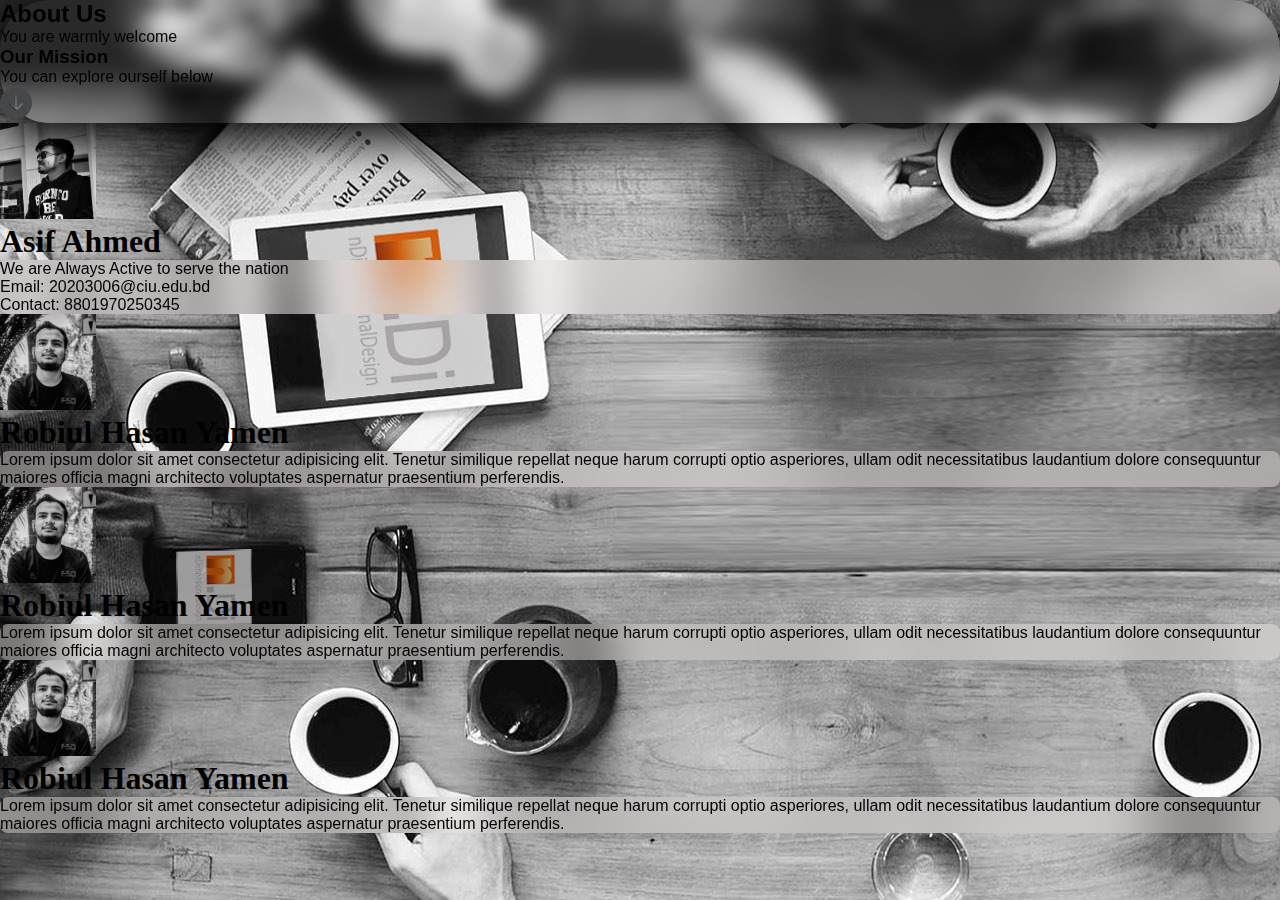
<file: about us/aboutus.html>
<!DOCTYPE html>
<html lang="en">
<head>
    <title>Document</title>
    <link href="https://cdn.jsdelivr.net/npm/bootstrap@5.0.2/dist/css/bootstrap.min.css" rel="stylesheet" integrity="sha384-EVSTQN3/azprG1Anm3QDgpJLIm9Nao0Yz1ztcQTwFspd3yD65VohhpuuCOmLASjC" crossorigin="anonymous">
    <link rel="stylesheet" href="aboutus.css">
    <link rel="stylesheet" href="https://cdn.jsdelivr.net/npm/bootstrap-icons@1.5.0/font/bootstrap-icons.css">
    
    <script src="https://cdn.jsdelivr.net/npm/bootstrap@5.0.2/dist/js/bootstrap.bundle.min.js" integrity="sha384-MrcW6ZMFYlzcLA8Nl+NtUVF0sA7MsXsP1UyJoMp4YLEuNSfAP+JcXn/tWtIaxVXM" crossorigin="anonymous"></script>
    <script src="https://cdn.jsdelivr.net/npm/@popperjs/core@2.9.2/dist/umd/popper.min.js" integrity="sha384-IQsoLXl5PILFhosVNubq5LC7Qb9DXgDA9i+tQ8Zj3iwWAwPtgFTxbJ8NT4GN1R8p" crossorigin="anonymous"></script>
    <script src="https://cdn.jsdelivr.net/npm/bootstrap@5.0.2/dist/js/bootstrap.min.js" integrity="sha384-cVKIPhGWiC2Al4u+LWgxfKTRIcfu0JTxR+EQDz/bgldoEyl4H0zUF0QKbrJ0EcQF" crossorigin="anonymous"></script>
</head>
<body> 

        <!-- headingpart -->
<div class="container-fluid head-part p-4 text-center text-white">
    <h2 class="display-1 fw-bold  ">About Us</h2>
    <p class="text-white fw-bold"> You are warmly welcome</p>
    <h3 class="text-white fw-bolder">Our Mission</h3>
    <p class="text-white">You can explore ourself below</p>
  
    <a href="#"><i class="bi bi-arrow-down-circle-fill" style="font-size: 2rem; color: rgb(69, 71, 75);"></i></a>
</div>

<!-- OUR-DETAILS -->
<div class="row">

    <!-- ASIF-AhMED -->
    
    <div class="col-lg-3 mt-5 rounded text-center text-white ">
        
        <img src="info-pic/born to wild pic1.jpg" alt="" class="border-3 border border-white asif img-fluid rounded-circle">
        <h1 class="mt-3 asif-ahmed">Asif Ahmed</h1>
       
        <p class=" m-2 text-light text-center fw-bold asif-info">
            We are Always Active to serve the nation <br>

            Email: 20203006@ciu.edu.bd
            <br>
            Contact: 8801970250345
        </p>
    
    </div>


    <!-- ROBIUL-HASAN -->
    
    
    <div class="col-lg-3 mt-5 text-center text-light">
        <img src="info-pic/yamen1.jpg " alt="" class=" border-3 border border-white asif img-fluid rounded-circle">
        <h1 class="mt-3 asif-ahmed px-1">Robiul Hasan Yamen</h1>
       
        <p class="text-light text-center m-2 robiul-info">Lorem ipsum dolor sit amet consectetur adipisicing elit. Tenetur similique repellat neque harum corrupti optio asperiores, ullam odit necessitatibus laudantium dolore consequuntur maiores officia magni architecto voluptates aspernatur praesentium perferendis.</p>

        
    </div>

<!-- KANIZ -->
<div class="col-lg-3 mt-5 text-center text-light">
    <img src="info-pic/yamen1.jpg " alt="" class=" border-3 border border-white asif img-fluid rounded-circle">
    <h1 class="mt-3 asif-ahmed px-1">Robiul Hasan Yamen</h1>
   
    <p class="text-light text-center m-2 robiul-info">Lorem ipsum dolor sit amet consectetur adipisicing elit. Tenetur similique repellat neque harum corrupti optio asperiores, ullam odit necessitatibus laudantium dolore consequuntur maiores officia magni architecto voluptates aspernatur praesentium perferendis.</p>

    
</div>
   
    <!-- MOHINI -->
    
    <div class="col-lg-3 mt-5 text-center text-light">
        <img src="info-pic/yamen1.jpg " alt="" class=" border-3 border border-white asif img-fluid rounded-circle">
        <h1 class="mt-3 asif-ahmed px-1">Robiul Hasan Yamen</h1>
       
        <p class="text-light text-center m-2 robiul-info">Lorem ipsum dolor sit amet consectetur adipisicing elit. Tenetur similique repellat neque harum corrupti optio asperiores, ullam odit necessitatibus laudantium dolore consequuntur maiores officia magni architecto voluptates aspernatur praesentium perferendis.</p>

        
    </div>

    
</body>
</html>
</file>
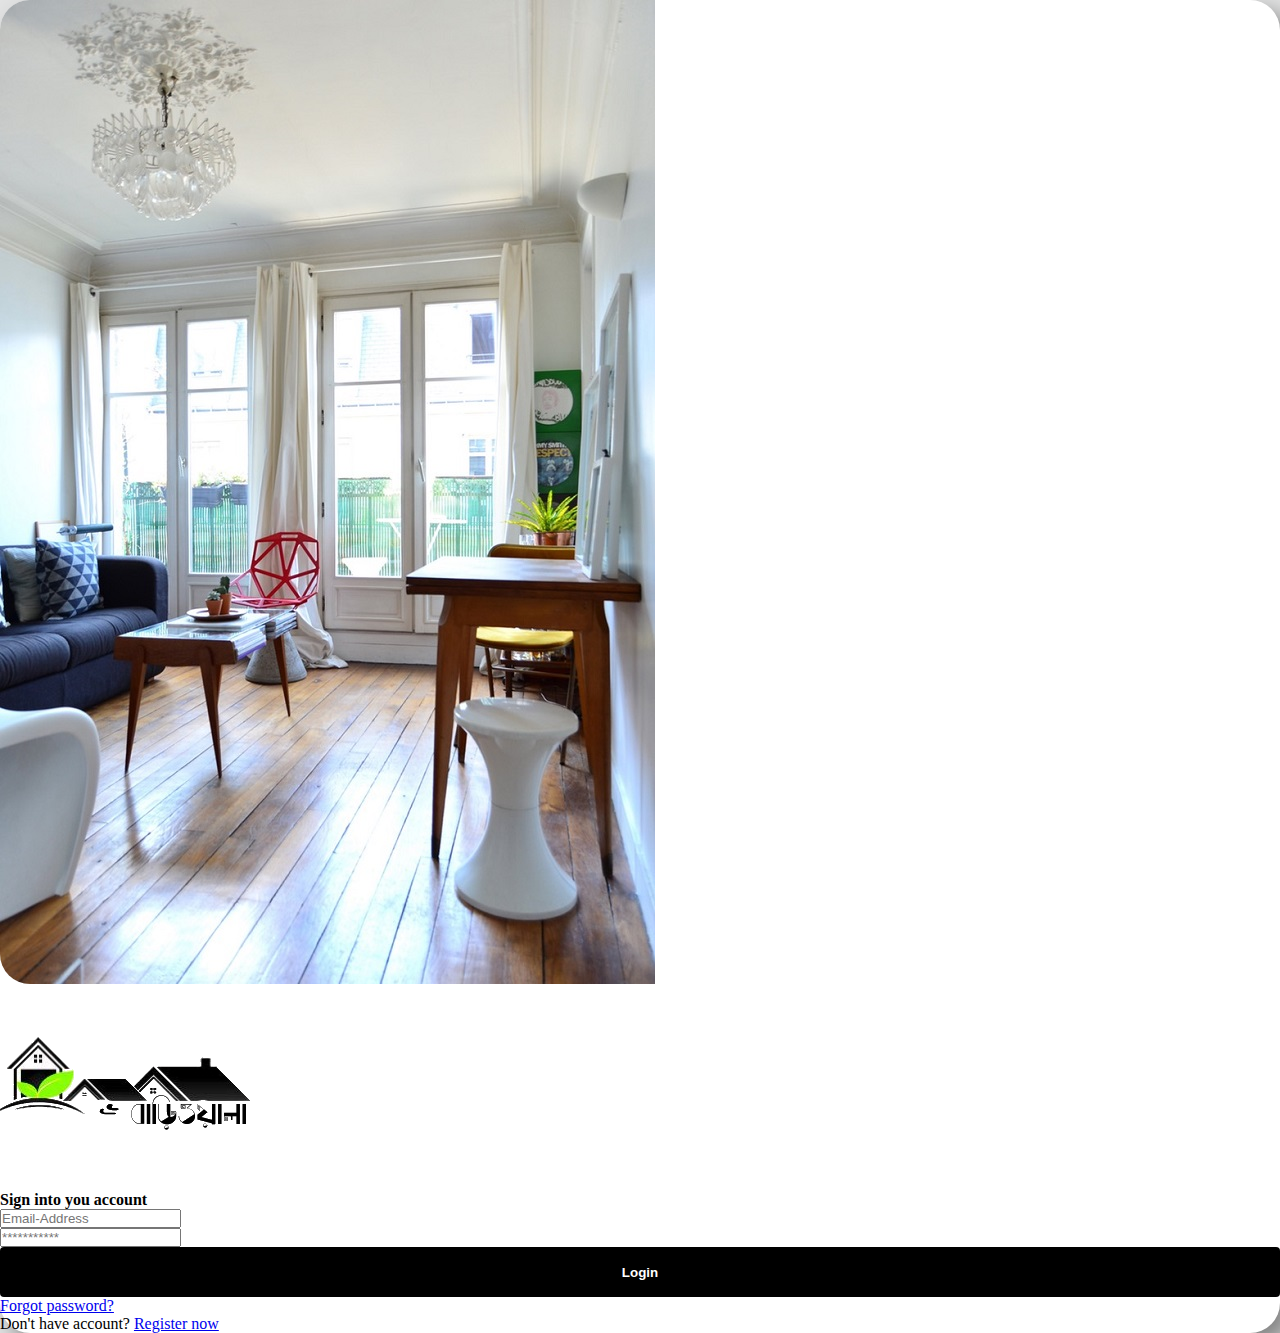
<file: login-panel/login.html>
<!doctype html>
<html lang="en">
  <head>
      
<!-- Bootstrap CSS -->
    <link href="https://cdn.jsdelivr.net/npm/bootstrap@5.0.2/dist/css/bootstrap.min.css" rel="stylesheet" integrity="sha384-EVSTQN3/azprG1Anm3QDgpJLIm9Nao0Yz1ztcQTwFspd3yD65VohhpuuCOmLASjC" crossorigin="anonymous">
<link rel="stylesheet" href="login-style.css">
    <title>Hello, world!</title>
  </head>
  <body>
  
<section class="form my-4 mx-5">
<div class="container">
<div class="row gx-0" >
    <div class="col-lg-5">
        <img src="images/Small-Paris-Apartments-With-Amazing-Interior-Designs-2.jpe" alt="apart" class="img-fluid">
</div>
<div class="col-lg-7 px-5 pt-5">
    <img src="images/logo.png" alt="lo" class="img010">
    <h4>Sign into you account</h4>
    <form action="">
        <div class="form-row">
        <div class="col-lg-7">
            <input type="email" class="form-control my-3 p-3" placeholder="Email-Address">
        </div>    
        </div>    
        
        
        <div class="form-row">
            <div class="col-lg-7">
                <input type="password" class="form-control my-3 p-3" placeholder="***********">
            </div>    
            </div>      

            
        <div class="form-row">
            <div class="col-lg-7">
                <a href="/homepage.html">
                <button  type="button" class="btn1 mt-3 mb-3">Login</button></a>
            </div>    
    
        </div>
        <a href="#">Forgot password?</a>
        <p>Don't have account? <a href="#">Register now</a></p>  
    </form>
</div>
</div>

</div>

</section>
   
    















    <!-- Option 1: Bootstrap Bundle with Popper -->
    <script src="https://cdn.jsdelivr.net/npm/bootstrap@5.0.2/dist/js/bootstrap.bundle.min.js" integrity="sha384-MrcW6ZMFYlzcLA8Nl+NtUVF0sA7MsXsP1UyJoMp4YLEuNSfAP+JcXn/tWtIaxVXM" crossorigin="anonymous"></script>

   
    <script src="https://cdn.jsdelivr.net/npm/@popperjs/core@2.9.2/dist/umd/popper.min.js" integrity="sha384-IQsoLXl5PILFhosVNubq5LC7Qb9DXgDA9i+tQ8Zj3iwWAwPtgFTxbJ8NT4GN1R8p" crossorigin="anonymous"></script>
    <script src="https://cdn.jsdelivr.net/npm/bootstrap@5.0.2/dist/js/bootstrap.min.js" integrity="sha384-cVKIPhGWiC2Al4u+LWgxfKTRIcfu0JTxR+EQDz/bgldoEyl4H0zUF0QKbrJ0EcQF" crossorigin="anonymous"></script>
    
  </body>
</html>
</file>
<file: about us/aboutus.css>
*{
    padding: 0;
    margin: 0;
    box-sizing: border-box;
    font-family: Arial, Helvetica, sans-serif;
}
body{
    background-image: url(background/boutus.jpg);
}
.head-part {
    backdrop-filter:blur(10px);
    background-color: rgba(255, 255, 255, 0.007);
    border-radius: 50px 50px 50px 50px;
    box-shadow: 0px 12px 50px 5px black;
}
.asif {
    width: 6rem;
height: 6rem;
}
.asif-ahmed{
    font-family: algerian;
}

.asif-info {
    backdrop-filter: blur(20px);
    background-color: rgba(245, 235, 235, 0.404);
    border-radius: 8px;

}
.robiul-info {
    backdrop-filter: blur(20px);
    background-color: rgba(245, 235, 235, 0.404);
    border-radius: 8px;
}
</file>
<file: login-panel/login-style.css>
*{
    padding: 0;
    margin: 0;
    box-sizing: border-box;
}
body{
    background: rgba(204, 207, 207, 0.575);
}
.row{
    background: white;
    border-radius: 30px;
    box-shadow: 12px 12px 25px grey;
  
   
}
.img-fluid {
    border-radius: 30px 0px 0px 30px;
}
.btn1 {

border:none;
outline: none;
height: 50px;
width: 100%;
background-color:black ;
color: white;
border-radius: 4px;
font-weight: bold;
}
.btn1:hover {
    background-color: white;
    border:1px solid;
    color: black;
}
.img010 {
    margin-left:-3pc;
}
</file>
